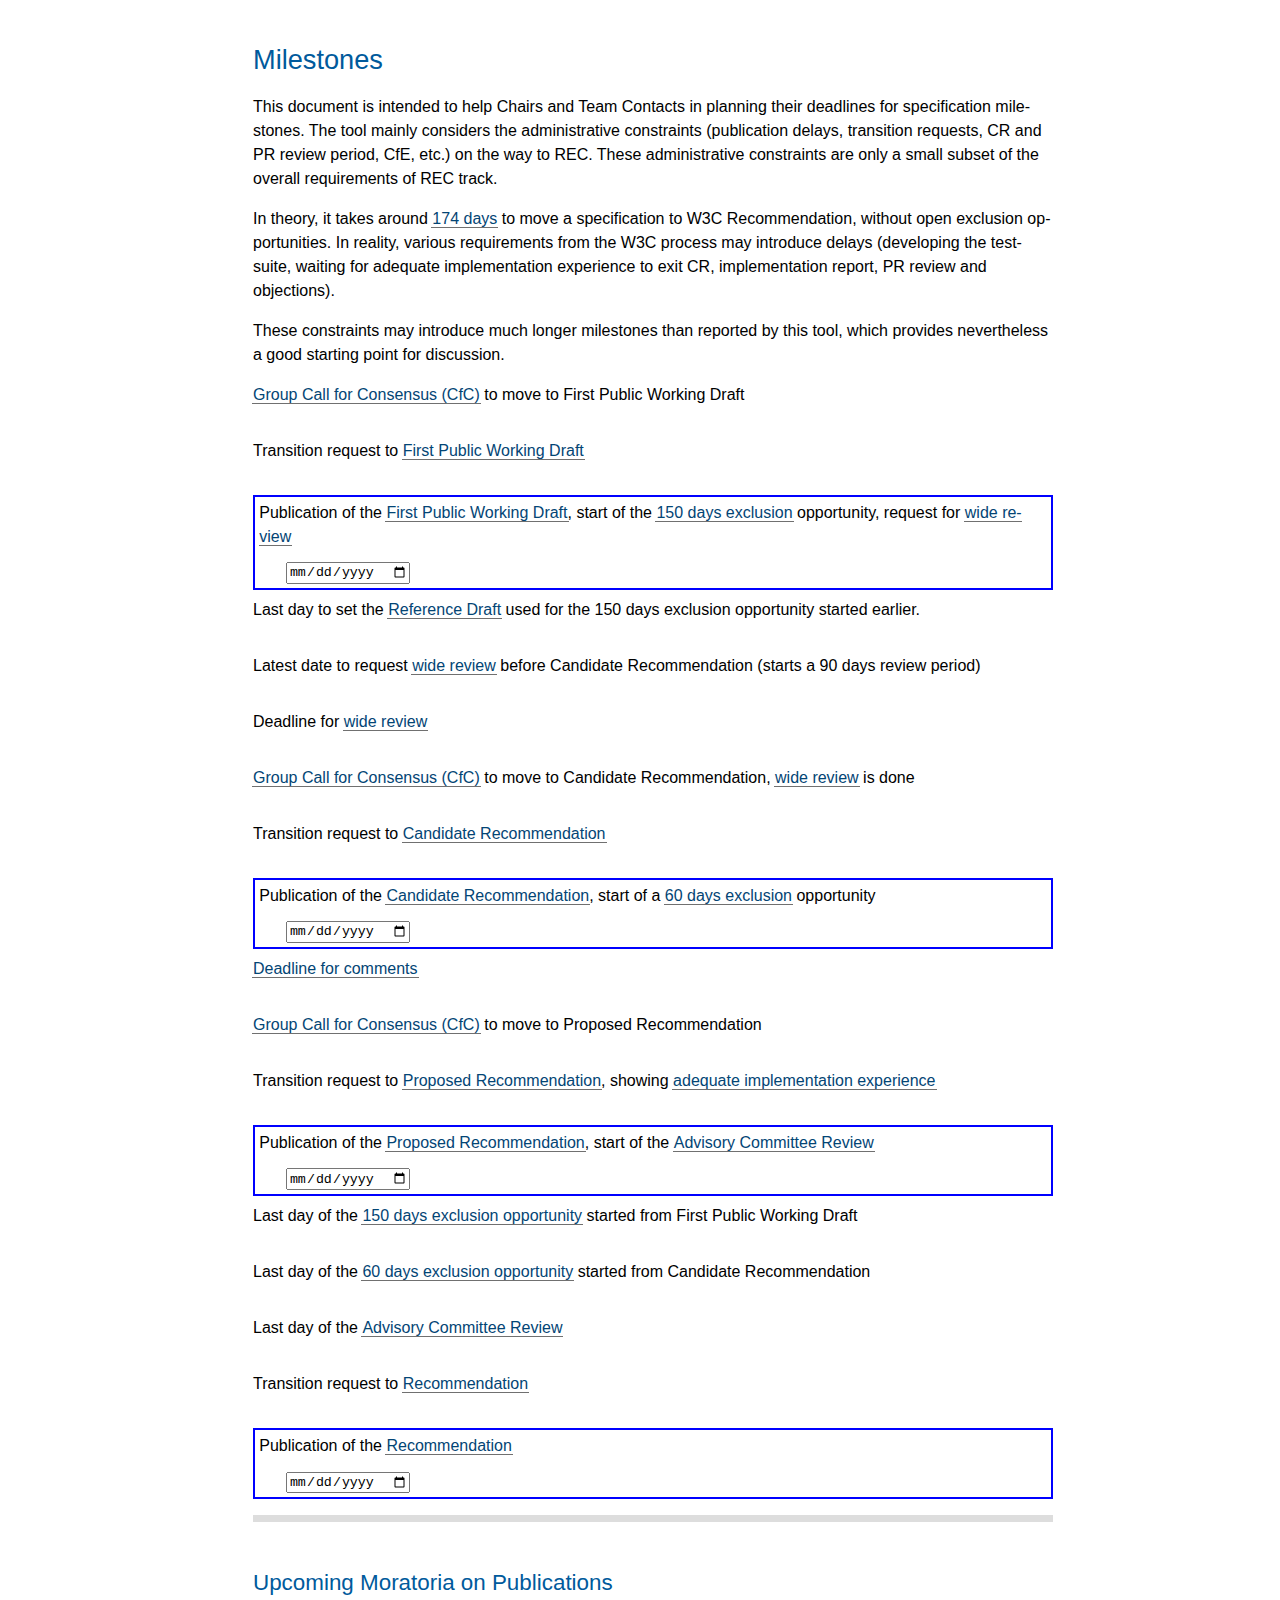
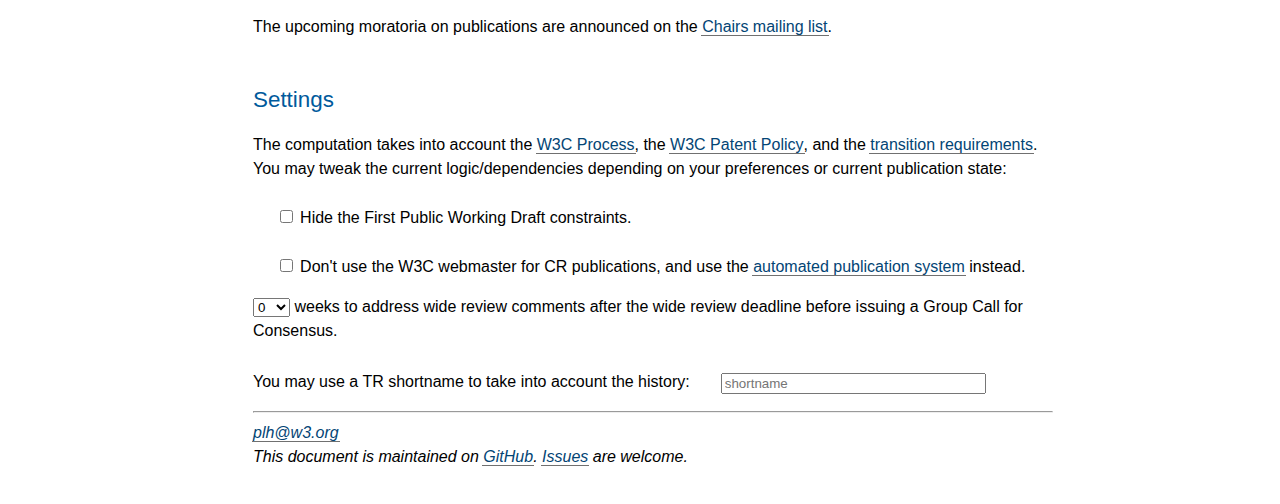
<file: milestones/index.html>
<!DOCTYPE html>
<html lang="en">
<head>
  <meta charset="UTF-8">
  <meta name="viewport" content="width=device-width, initial-scale=1.0, shrink-to-fit=no">
  <title>Days to Recommendation</title>
  <script src="moment.min.js">
  </script>
  <link rel="stylesheet" type="text/css" href="css/main.css">
</head>
<body>
  <h1>Milestones</h1>

<p>This document is intended to help Chairs and Team Contacts in planning their deadlines for specification milestones.  The tool mainly considers the administrative constraints (publication
delays, transition requests, CR and PR review period, CfE, etc.) on the way to REC. These administrative constraints are only a small subset of the overall requirements of REC track.</p>

  <p>In theory, it takes around <a href='../timeline.svg'>174 days</a> to move a
  specification to W3C Recommendation, without open exclusion opportunities.
In reality, various requirements from the W3C process may introduce delays (developing the test-suite, waiting for adequate implementation experience to exit CR, implementation report, PR review and objections).
</p>
<p>
  These constraints may introduce much longer milestones than reported by this tool, which provides nevertheless a good starting point for discussion.
</p>
<!--
How the days was computed...

to-fpwd
  fpwd - 7 days
  avoid-weekend

fpwd
  avoid-moratorium
  only-tuesday-thursday

to-cr
  cr - 7 days
  avoid-weekend

cr
  avoid-weekend

reference-draft
  fpwd + 90 days

fpwd-exclusion-end
  fpwd + 150 days

cr-exclusion-end
  cr + 60 days

to-pr
  pr - 7 days
  avoid-weekend

pr
  ac-review-end - 28 days
  avoid-moratorium
  only-tuesday-thursday

ac-review-end
  fpwd-exclusion-end + 10 days
  cr-exclusion-end + 10 days

to-rec
  ac-review-end + 1 day
  rec - 6 days
  avoid-weekend

rec
  avoid-moratorium
  only-tuesday-thursday

  -->
  <ul id='steps'  aria-live="assertive" aria-atomic="true">
    <li class='exact' data-day='-17' data-base='fpwd' id='group_fpwd_decision'>
      <a href='https://w3c.github.io/charter-drafts/charter-template.html#decisions'>Group Call for Consensus (CfC)</a> to move to First Public Working Draft<br>
      <span class='date'></span>
   </li>
    <li class='transition' data-day='-7' data-base='fpwd' id="to-fpwd">
      Transition request to <a href='https://www.w3.org/Guide/transitions?profile=FPWD'>First Public Working Draft</a><br>
       <span class='date'></span>
    </li>
    <li class='publication' data-day='-192' data-base='rec' id='fpwd'>
      <label for='day7'>Publication of the <a href='https://www.w3.org/Consortium/Process/#first-wd'>First Public Working Draft</a></label>, start of the <a href='https://www.w3.org/Consortium/Patent-Policy/#sec-exclusion-with'>150 days exclusion</a> opportunity, request for <a href='https://www.w3.org/Consortium/Process/#wide-review'>wide review</a><br>
       <input type="date" id='input-fpwd'/> <span class='date'></span>
       <pre class='msg'>
      </pre>
   </li>
    <li class='exact' data-day='90' data-base='fpwd' id='reference-draft'>
       Last day to set  the <a href='https://github.com/w3c/charter-drafts/blob/gh-pages/draft-states.md#reference-draft'>Reference Draft</a> used for the 150 days exclusion opportunity started earlier.<br>
       <span class='date'></span>
    </li>
    <li class='exact' data-day='-108' data-base='cr' id="wide-review-comments">
        Latest date to request <a href='https://www.w3.org/Consortium/Process/#wide-review'>wide review</a> before Candidate Recommendation (starts a 90 days review period)<br>
          <span class='date'></span>
    </li>
    <li class='exact' data-day='-18' data-base='cr' id="deadline-wide-review-comments">
      Deadline for <a href='https://www.w3.org/Consortium/Process/#wide-review'>wide review</a><br>
        <span class='date'></span>
  </li>
  <li class='exact' data-day='-17' data-base='cr' id='group_cr_decision'>
      <a href='https://w3c.github.io/charter-drafts/charter-template.html#decisions'>Group Call for Consensus (CfC)</a> to move to Candidate Recommendation, <a href='https://www.w3.org/Consortium/Process/#wide-review'>wide review</a> is done<br>
      <span class='date'></span>
   </li>
    <li class='transition' data-day='-7' data-base='cr' id="to-cr">
      Transition request to <a href='https://www.w3.org/Guide/transitions?profile=CR&amp;cr=new'>Candidate Recommendation</a><br>
        <span class='date'></span>
       <p class='echidna'><strong>This transition request needs <a href='https://github.com/w3c/echidna/wiki/CR-publication-workflow#request-a-transition-request'>special steps</a> to accommodate publication.</strong></p>
    </li>
    <li class='publication' data-day='-80' data-base='rec' id='cr'>
      <label for='day97'>Publication of the <a href='https://www.w3.org/Consortium/Process/#candidate-rec'>Candidate Recommendation</a></label>, start of a <a href='https://www.w3.org/Consortium/Patent-Policy/#sec-exclusion-with'>60 days exclusion</a> opportunity<br>
       <input type="date" id='input-cr'/> <span class='date'></span>
       <p class='echidna'><strong>This publication must be done <a href='https://github.com/w3c/echidna/wiki/CR-publication-workflow#request-to-echidna'>without the webmaster</a>.</strong></p>
       <pre class='msg'>
       </pre>
    </li>
    <li class='exact' data-day='28' data-base='cr' id='comments'>
       <a href='https://www.w3.org/Consortium/Process/#candidate-rec'>Deadline for comments</a><br>
       <span class='date'></span>
    </li>
    <li class='exact' data-day='-17' data-base='pr' id='group_pr_decision'>
      <a href='https://w3c.github.io/charter-drafts/charter-template.html#decisions'>Group Call for Consensus (CfC)</a> to move to Proposed Recommendation<br>
      <span class='date'></span>
   </li>
   <li class='transition' data-day='-7' data-base='pr' id="to-pr">
      Transition request to <a href='https://www.w3.org/Guide/transitions?profile=PR'>Proposed Recommendation</a>,
       showing <a href='https://www.w3.org/Consortium/Process/#implementation-experience'>adequate implementation experience</a>
       <br>
       <span class='date'></span>
    </li>
    <li class='publication' data-day='-35' data-base='rec' id='pr'>
      <label id='day139'>Publication of the <a href='https://www.w3.org/Consortium/Process/#rec-pr'>Proposed Recommendation</a></label>,
       start of the <a href='https://www.w3.org/Consortium/Process/#ACReviewStart'>Advisory Committee Review</a><br>
       <input type="date" id='input-pr'/> <span class='date'></span>
       <pre class='msg'>
      </pre>
   </li>
    <li class='exact' data-day='150' data-base='fpwd' id='first-cfe'>
       Last day of the <a href='https://www.w3.org/Consortium/Process/#rec-pr'>150 days exclusion opportunity</a> started from First Public Working Draft<br>
       <span class='date'></span>
    </li>
    <li class='exact' data-day='60' data-base='cr' id='second-cfe'>
       Last day of the <a href='https://www.w3.org/Consortium/Process/#rec-pr'>60 days exclusion opportunity</a> started from Candidate Recommendation<br>
       <span class='date'></span>
    </li>
    <li class='exact' data-day='28' data-base='pr' id="ac-review-end">
       Last day of the <a href='https://www.w3.org/Consortium/Process/#ACReviewAfter'>Advisory Committee Review</a><br>
       <span class='date'></span>
    </li>
    <li class='transition' data-day='-6' data-base='rec' id="to-rec">
      <label>Transition request to <a href='https://www.w3.org/Guide/transitions?profile=REC&amp;rec=new'>Recommendation</a><br>
       <span class='date'></span>
    </li>
    <li class='publication' data-day='182' data-base='fpwd' id='rec'>
      <label>Publication of the <a href='https://www.w3.org/Consortium/Process/#rec-publication'>Recommendation</a><br>
       <input type="date" id='input-rec'/></label> <span class='date'></span>
       <pre class='msg'>
      </pre>
   </li>
  </ul>

  <pre id='log'></pre>

  <h2>Upcoming Moratoria on Publications</h2>

  <p>The upcoming moratoria on publications are announced on the <a href='https://www.w3.org/Search/Mail/Member/search?keywords=&amp;hdr-1-name=subject&amp;hdr-1-query=moratoria&amp;index-grp=Member__FULL+Public__FULL&amp;index-type=t&amp;type-index=chairs'>Chairs mailing list</a>.</p>

  <ul id='moratoria-list'>

  </ul>

  <h2 id='settings'>Settings</h2>
  <p>
    The computation takes into account the <a href='https://www.w3.org/Consortium/Process/'>W3C Process</a>,
    the <a href='https://www.w3.org/Consortium/Patent-Policy/'>W3C Patent Policy</a>, and the <a href='https://www.w3.org/Guide/transitions'>transition requirements</a>.
    You may tweak the current logic/dependencies depending on your preferences or current publication state:</p>
  <p>
    <input type="checkbox" id="noFPWD" name="noFPWD"/>
    <label for="noFPWD">Hide the First Public Working Draft constraints</label>.
  </p>

  <p>
    <input type="checkbox" id="nowebmaster" name="webmaster"/>
    <label for="nowebmaster">Don't use the W3C webmaster for CR publications, and use the <a href='https://github.com/w3c/echidna/wiki'>automated publication system</a> instead</label>.
  </p>
  <p>
    <select id='comment_weeks' name='comment_weeks' aria-labelledby="comment_weeksLabel">
      <option value="0" selected="selected">0</option>
      <option value="1">1</option>
	    <option value="2">2</option>
		  <option value="3">3</option>
	    <option value="4">4</option>
	    <option value="5">5</option>
	    <option value="6">6</option>
	    <option value="7">7</option>
	    <option value="8">8</option>
	    <option value="8">9</option>
	    <option value="10">10</option>
	    <option value="11">11</option>
	    <option value="12">12</option>
	    </select>

    <label id='comment_weeksLabel' for="comment_weeks">weeks to address wide review comments after the wide review deadline before issuing a Group Call for Consensus</label>.
  </p>

  <p>
    You may use a TR <label id="shortnameLabel">shortname</label> to take into account the history: <input type=text aria-labelledby="shortnameLabel" placeholder="shortname" id="shortname" size="30" minlength="3" maxlength="40" pattern="[-a-zA-Z0-9]{3,40}"> <span id='stext'></span>
  </p>

  <script src='logic.js'>
  </script>

  <hr />
<address>
 <a href="https://www.w3.org/People/LeHegaret/">plh&#x40;&#0119;&#0051;&#0046;&#0111;&#0114;&#0103;</a><br />
This document is maintained on <a href='https://github.com/plehegar/spec-releases/'>GitHub</a>. <a href="https://github.com/plehegar/spec-releases/issues">Issues</a> are welcome.
</address>
</body>
</html>
</file>
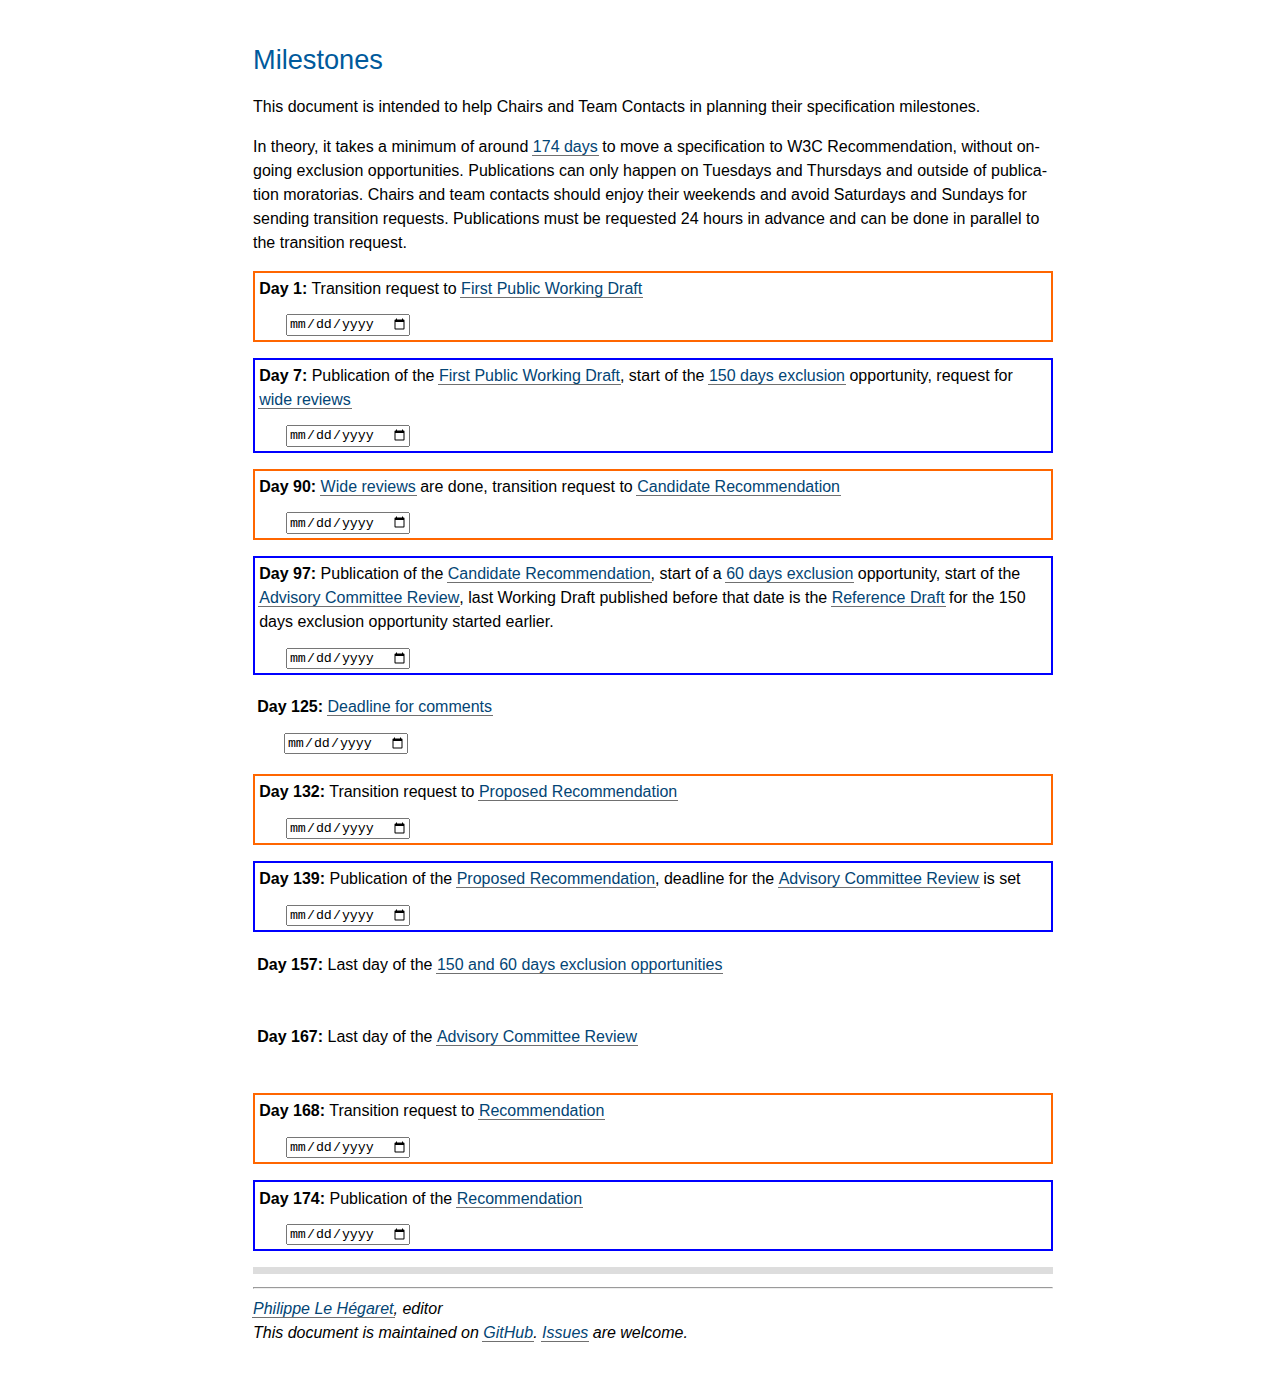
<file: milestones.html>
<!DOCTYPE html>
<html lang="en">
<head>
  <meta charset="UTF-8">
  <meta name="viewport" content="width=device-width, initial-scale=1.0, shrink-to-fit=no">
  <title>174 Days to Recommendation</title>
  <script src="moment.min.js">
  </script>
  <script>
    var moratoriums = [
      [ "2017-06-26", "2017-06-30" ],
      [ "2017-08-14", "2017-08-18" ],
      [ "2017-11-06", "2017-11-10" ],
      [ "2017-12-18", "2018-01-01" ],

      [ "2018-10-22", "2018-10-26" ]
    ];
  </script>
  <style>
body {
		counter-reset: example figure issue;

		/* Layout */
		max-width: 50em;               /* limit line length to 50em for readability   */
		margin: 0 auto;                /* center text within page                     */
		padding: 1.6em 1.5em 2em 50px; /* assume 16px font size for downlevel clients */
		padding: 1.6em 1.5em 2em calc(26px + 1.5em); /* leave space for status flag     */

		/* Typography */
		line-height: 1.5;
		font-family: sans-serif;
		word-wrap: break-word;
		overflow-wrap: break-word;
		hyphens: auto;

		/* Colors */
		color: black;
		background: white top left fixed no-repeat;
		background-size: 25px auto;
	}
/** Headings ******************************************************************/

	h1, h2, h3, h4, h5, h6, dt {
		page-break-after: avoid;
		page-break-inside: avoid;
		font: 100% sans-serif;   /* Reset all font styling to clear out UA styles */
		font-family: inherit;    /* Inherit the font family. */
		line-height: 1.2;        /* Keep wrapped headings compact */
		hyphens: manual;         /* Hyphenated headings look weird */
	}

	h2, h3, h4, h5, h6 {
		margin-top: 3rem;
	}

	h1, h2, h3 {
		color: #005A9C;
		background: transparent;
	}

	h1 { font-size: 170%; }
	h2 { font-size: 140%; }
	h3 { font-size: 120%; }
	h4 { font-weight: bold; }
	h5 { font-style: italic; }
	h6 { font-variant: small-caps; }
	dt { font-weight: bold; }

  /******************************************************************************/
/*                            Paragraphs and Lists                            */
/******************************************************************************/

	p {
		margin: 1em 0;
	}

	dd > p:first-child,
	li > p:first-child {
		margin-top: 0;
	}

	ul, ol {
		margin-left: 0;
		padding-left: 2em;
	}

	li {
		margin: 0.25em 0 0.5em;
		padding: 0;
	}
  
  /** General Hyperlinks ********************************************************/

	/* We hyperlink a lot, so make it less intrusive */
	a[href] {
		color: #034575;
		text-decoration: none;
		border-bottom: 1px solid #707070;
		/* Need a bit of extending for it to look okay */
		padding: 0 1px 0;
		margin: 0 -1px 0;
	}
	a:visited {
		border-bottom-color: #BBB;
	}

	/* Use distinguishing colors when user is interacting with the link */
	a[href]:focus,
	a[href]:hover {
		background: #f8f8f8;
		background: rgba(75%, 75%, 75%, .25);
		border-bottom-width: 3px;
		margin-bottom: -2px;
	}
	a[href]:active {
		color: #C00;
		border-color: #C00;
	}

    ul { margin-left: 0; padding-left: 0; }
    li { margin-top: 1em; list-style-type: none; padding: 0.5ex; }
    input { margin-left: 2em; margin-top: 1em; }
    .transition { border:2px solid #ff6600;  }
    .publication { border:2px solid #0000ff;  }
    .date { text-align: right; margin-left: 2em;  }
    #log { background: #ddd; padding: 0.5ex;}
  </style>
</head>
<body>
  <h1>Milestones</h1>
  <p>This document is intended to help Chairs and Team Contacts in planning their specification milestones.</p>
  <p>In theory, it takes a minimum of around <a href='https://www.w3.org/2017/Process-20170301/#Reports'>174 days</a> to move a
  specification to W3C Recommendation, without ongoing exclusion opportunities. Publications can only happen on Tuesdays and Thursdays
  and outside of publication moratorias. Chairs and team contacts should enjoy their weekends and avoid Saturdays
  and Sundays for sending transition requests. Publications must be requested 24 hours in advance and can be done in parallel to the transition request.</p>

  <ul>
    <li class='transition' data-day='1' id="to-fpwd">
      <label><strong>Day 1:</strong> Transition request to <a href='https://www.w3.org/Guide/transitions?profile=FPWD'>First Public Working Draft</a><br>
       <input type="date"/></label> <span class='date'></span>
    </li>
    <li class='publication' data-day='7' id='fpwd'>
      <label><strong>Day 7:</strong> Publication of the <a href='https://www.w3.org/2017/Process-20170301/#first-wd'>First Public Working Draft</a>, start of the <a href='https://www.w3.org/Consortium/Patent-Policy-20040205/#sec-exclusion-with'>150 days exclusion</a> opportunity, request for <a href='https://www.w3.org/2017/Process-20170301/#wide-review'>wide reviews</a><br>
       <input type="date"/></label> <span class='date'></span>
    </li>
    <li class='transition' data-day='90' id="to-cr">
      <label><strong>Day 90:</strong> <a href='https://www.w3.org/2017/Process-20170301/#wide-review'>Wide reviews</a> are done, transition request to <a href='https://www.w3.org/Guide/transitions?profile=CR&amp;cr=new'>Candidate Recommendation</a><br>
       <input type="date"/></label> <span class='date'></span>
    </li>
    <li class='publication' data-day='97' id='cr'>
      <label><strong>Day 97:</strong> Publication of the <a href='https://www.w3.org/2017/Process-20170301/#candidate-rec'>Candidate Recommendation</a>, start of a <a href='https://www.w3.org/Consortium/Patent-Policy-20040205/#sec-exclusion-with'>60 days exclusion</a> opportunity, start of the <a href='https://www.w3.org/2017/Process-20170301/#ACReviewStart'>Advisory Committee Review</a>, last Working
      Draft published before that date is the <a href='https://github.com/w3c/charter-drafts/blob/gh-pages/draft-states.md#reference-draft'>Reference Draft</a> for the 150 days exclusion opportunity started earlier.<br>
       <input type="date"/></label> <span class='date'></span>
    </li>
    <li class='exact' data-day='125' id='comments'>
       <label><strong>Day 125:</strong> <a href='https://www.w3.org/2017/Process-20170301/#candidate-rec'>Deadline for comments</a><br>
       <input type="date"/></label> <span class='date'></span>
    </li>
    <li class='transition' data-day='132' id="to-pr">
      <label><strong>Day 132:</strong> Transition request to <a href='https://www.w3.org/Guide/transitions?profile=PR'>Proposed Recommendation</a><br>
       <input type="date"/></label> <span class='date'></span>
    </li>
    <li class='publication' data-day='139' id='pr'>
      <label><strong>Day 139:</strong> Publication of the <a href='https://www.w3.org/2017/Process-20170301/#rec-pr'>Proposed Recommendation</a>, deadline for the <a href='https://www.w3.org/2017/Process-20170301/#ACReviewStart'>Advisory Committee Review</a> is set<br>
       <input type="date"/></label> <span class='date'></span>
    </li>
    <li class='exact' data-day='157'>
       <strong>Day 157:</strong> Last day of the <a href='https://www.w3.org/2017/Process-20170301/#rec-pr'>150 and 60 days exclusion opportunities</a><br>
       <span class='date'></span>
    </li>
    <li class='exact' data-day='167' id="ac-review-end">
       <strong>Day 167:</strong> Last day of the <a href='https://www.w3.org/2017/Process-20170301/#ACReviewAfter'>Advisory Committee Review</a><br>
       <span class='date'></span>
    </li>
    <li class='transition' data-day='168' id="to-rec">
      <label><strong>Day 168:</strong> Transition request to <a href='https://www.w3.org/Guide/transitions?profile=REC&amp;rec=new'>Recommendation</a><br>
       <input type="date"/></label> <span class='date'></span>
    </li>
    <li class='publication' data-day='174' id='rec'>
      <label><strong>Day 174:</strong> Publication of the <a href='https://www.w3.org/2017/Process-20170301/#rec-publication'>Recommendation</a><br>
       <input type="date"/></label> <span class='date'></span>
    </li>
  </ul>

  <pre id='log'></pre>
  <hr />
<address>
 <a href="https://www.w3.org/People/LeHegaret/">Philippe Le H&eacute;garet</a>, editor<br />
This document is maintained on <a href='https://github.com/plehegar/spec-releases/'>GitHub</a>. <a href="https://github.com/plehegar/spec-releases/issues">Issues</a> are welcome.
</address>
  <script>
  // For debugging
  var trace = function () {};

  function _trace(msg) {
	   console.log(msg);
  }

  if (window.location.href.includes("file:")) {
    trace = _trace;
  }

  function log(msg) {
    var pre = document.getElementById("log");
    var text = pre.textContent;
    if (text !== "") {
      text += "\n";
    }
    pre.textContent = text + msg;
  }

  function clearLog() {
    var pre = document.getElementById("log");
    pre.textContent = "";
  }

  function convertDate(dateInput) {
    return moment(dateInput + "T10:00:00-04:00"); // US/Eastern timezone; 
  }

  // avoid moratoriums
  function inMoratorium(date, up) {
    for (var i = 0; i < moratoriums.length; i++) {
      var range = moratoriums[i];
      if (date.isBetween(range[0], range[1], null, "[]")) {
        var newdate;
        if (up) {
          newdate = moment(range[1]).add(1, "days");
        } else {
          newdate = moment(range[0]).add(-1, "days");
        }
        log("Avoiding publication moratorium: " + date.format("YYYY-MM-DD") + " -> " + newdate.format("YYYY-MM-DD"));
        return newdate;
      }
    }
    return date;
  }

  // avoid Saturdays and Sundays
  function inWorkWeek(date, up) {
    var diff = 0;
    if (up === undefined) up = true;
    switch (date.day()) {
      case 0:
        diff = (up)? 1 : -2;
        break;
      case 1:
      case 2:
      case 3:
      case 4:
      case 5:
        // nothing to do
        break;
      case 6:
        diff = (up)? 2 : -1;
        break;          
    }
    if (diff === 0) {
      return date;
    } else {
      var newdate = moment(date).add(diff, "days");
      log("Avoiding weekends: " + date.format("YYYY-MM-DD") + " -> " + newdate.format("YYYY-MM-DD"));
      return newdate;
    }
  }

  // only Tuesdays and Fridays
  function forPublication(date, up) {
    var diff = 0;
    date = inMoratorium(date, up);
    if (up === undefined) up = true;
    switch (date.day()) {
      case 0:
        diff = (up)? 2 : -3;
        break;
      case 1:
        diff = (up)? 1 : -4;
        break;
      case 2:
        // nothing to do
        break;
      case 3:
        diff = (up)? 1 : -1;
        break;
      case 4:
        // nothing to do
        break;
      case 5:
        diff = (up)? 4 : -1;
        break;
      case 6:
        diff = (up)? 3 : -2;
        break;          
    }
    if (diff === 0) {
      return date;
    } else {
      var newdate = moment(date).add(diff, "days");
      log("Picking a Tuesday or Thursday: " + date.format("YYYY-MM-DD") + " -> " + newdate.format("YYYY-MM-DD"));
      return newdate;
    }
  }

  function isPublication(item) {
    return item.classList.contains("publication");
  }

  function isTransition(item) {
    return item.classList.contains("transition");
  }

  function updateItem(item, newdate, up) {
      var input = item.querySelector("input");
      var span = item.querySelector("span.date");
      if (isPublication(item)) {
        newdate = forPublication(newdate, up);
      } else if (isTransition(item)) {
        newdate = inWorkWeek(newdate, up);
      }
      if (input !== null) input.value = newdate.format("YYYY-MM-DD");
      span.textContent = newdate.format("dddd, MMMM D YYYY");
      span.momentDate = newdate;
  }
  function adjustDate(item, refItem, up) {
      var span = refItem.querySelector("span.date");
      var refItemDate = moment(span.momentDate);
      var diff = item.dataset.day - refItem.dataset.day;
      updateItem(item, refItemDate.add(diff, "days"), up);
  }

  function adjustDates(refInput) {
    var item = refInput.parentNode.parentNode;
    // adjust the reference date
    var d;
    if (refInput.value === "") {
        return;
    } else {
      d = convertDate(refInput.value);
      if (!d.isValid()) {
        console.log("*ERROR* Invalid date!");
        return;
      }
    }
    clearLog();
    updateItem(item, d, true);
    onpushstate(item);
    
    // adjust the previous milestones
    var currentItem  = item;
    var previousItem = item.previousElementSibling;
    while (previousItem !== null) {
      adjustDate(previousItem, currentItem, false);
      currentItem = previousItem;
      previousItem = previousItem.previousElementSibling;
    }
    // adjust the following milestones
    currentItem  = item;
    var nextItem = item.nextElementSibling;
    while (nextItem !== null) {
      adjustDate(nextItem, currentItem, true);
      currentItem = nextItem;
      nextItem = nextItem.nextElementSibling;
    }
  }


  var disableChange = false;
  function changeInput(e) {
    if (disableChange) return;
    disableChange = true;
    adjustDates(e.target);
    disableChange = false;
  }

  var nodes = document.querySelectorAll("input");
	for (var i = 0; i < nodes.length; i++) {
		nodes[i].onchange=changeInput;
	}

   // browser history status push
	 function onpushstate(item) {
     var date = item.querySelector("span.date").momentDate;
     if (date !== undefined) {
  		 var query = "?" + item.id + "=" + date.format("YYYY-MM-DD");
       window.history.pushState({ id : item.id, date: date.format("YYYY-MM-DD") }, item.id, query);
	  	 trace("pushed " +window.location.href);
     }
   }

   // browser back and forward buttons
   window.onpopstate = function (e) {
		 var input = document.getElementById(e.state.id).querySelector("input");
     input.value = e.state.date;
     changeInput({ target: input });
  	 trace("popped " +window.location.href);
   }

  // initialization
	 
	 // #lazyweb
	 function getJsonFromUrl() {
     var query = location.search.substr(1);
     var result = {};
     query.split("&").forEach(function(part) {
      var item = part.split("=");
      result[item[0]] = decodeURIComponent(item[1]);
     });
    return result;
  }
  var init  = getJsonFromUrl();

  for (var key in init) {
		var item = document.getElementById(key);
  	if (item !== undefined && item !== null && item.nodeName === "LI") {
      var m = convertDate(init[key]);
      if (m.isValid()) {
        var input = item.querySelector("input");
        input.value = init[key];
        changeInput({ target: input });
        break;
      } else {
        console.log("Invalid date in query parameters");
      }
    } else if (key === "debug") {
      trace = _trace;
    }
	}

  </script>
</body>
</html>
</file>
<file: milestones/css/main.css>
body {
		counter-reset: example figure issue;

		/* Layout */
		max-width: 50em;               /* limit line length to 50em for readability   */
		margin: 0 auto;                /* center text within page                     */
		padding: 1.6em 1.5em 2em 50px; /* assume 16px font size for downlevel clients */
		padding: 1.6em 1.5em 2em calc(26px + 1.5em); /* leave space for status flag     */

		/* Typography */
		line-height: 1.5;
		font-family: sans-serif;
		word-wrap: break-word;
		overflow-wrap: break-word;
		hyphens: auto;

		/* Colors */
		color: black;
		background: white top left fixed no-repeat;
		background-size: 25px auto;
	}
/** Headings ******************************************************************/

	h1, h2, h3, h4, h5, h6, dt {
		page-break-after: avoid;
		page-break-inside: avoid;
		font: 100% sans-serif;   /* Reset all font styling to clear out UA styles */
		font-family: inherit;    /* Inherit the font family. */
		line-height: 1.2;        /* Keep wrapped headings compact */
		hyphens: manual;         /* Hyphenated headings look weird */
	}

	h2, h3, h4, h5, h6 {
		margin-top: 3rem;
	}

	h1, h2, h3 {
		color: #005A9C;
		background: transparent;
	}

	h1 { font-size: 170%; }
	h2 { font-size: 140%; }
	h3 { font-size: 120%; }
	h4 { font-weight: bold; }
	h5 { font-style: italic; }
	h6 { font-variant: small-caps; }
	dt { font-weight: bold; }

  /******************************************************************************/
/*                            Paragraphs and Lists                            */
/******************************************************************************/

	p {
		margin: 1em 0;
	}

	dd > p:first-child,
	li > p:first-child {
		margin-top: 0;
	}

	ul, ol {
		margin-left: 0;
		padding-left: 2em;
	}

	li {
		margin: 0.25em 0 0.5em;
		padding: 0;
	}

  /** General Hyperlinks ********************************************************/

	/* We hyperlink a lot, so make it less intrusive */
	a[href] {
		color: #034575;
		text-decoration: none;
		border-bottom: 1px solid #707070;
		/* Need a bit of extending for it to look okay */
		padding: 0 1px 0;
		margin: 0 -1px 0;
	}
	a:visited {
		border-bottom-color: #BBB;
	}

	/* Use distinguishing colors when user is interacting with the link */
	a[href]:focus,
	a[href]:hover {
		background: #f8f8f8;
		background: rgba(75%, 75%, 75%, .25);
		border-bottom-width: 3px;
		margin-bottom: -2px;
	}
	a[href]:active {
		color: #C00;
		border-color: #C00;
	}

    ul { margin-left: 0; padding-left: 0; }
    li { margin-top: 0.25em; list-style-type: none; }
    input { margin-left: 2em; margin-top: 1em; }
    /* .transition { border:2px solid #ff6600;  } */
    .publication { border:2px solid #0000ff; padding: 0.5ex;  }
    .date { text-align: right; margin-left: 2em;  }
    #log, .msg { background: #ddd; padding: 0.5ex;}

		.msg, .echidna {
			display: none;
		}
		.echidna {
			margin-left: 1em;
		}
</file>
